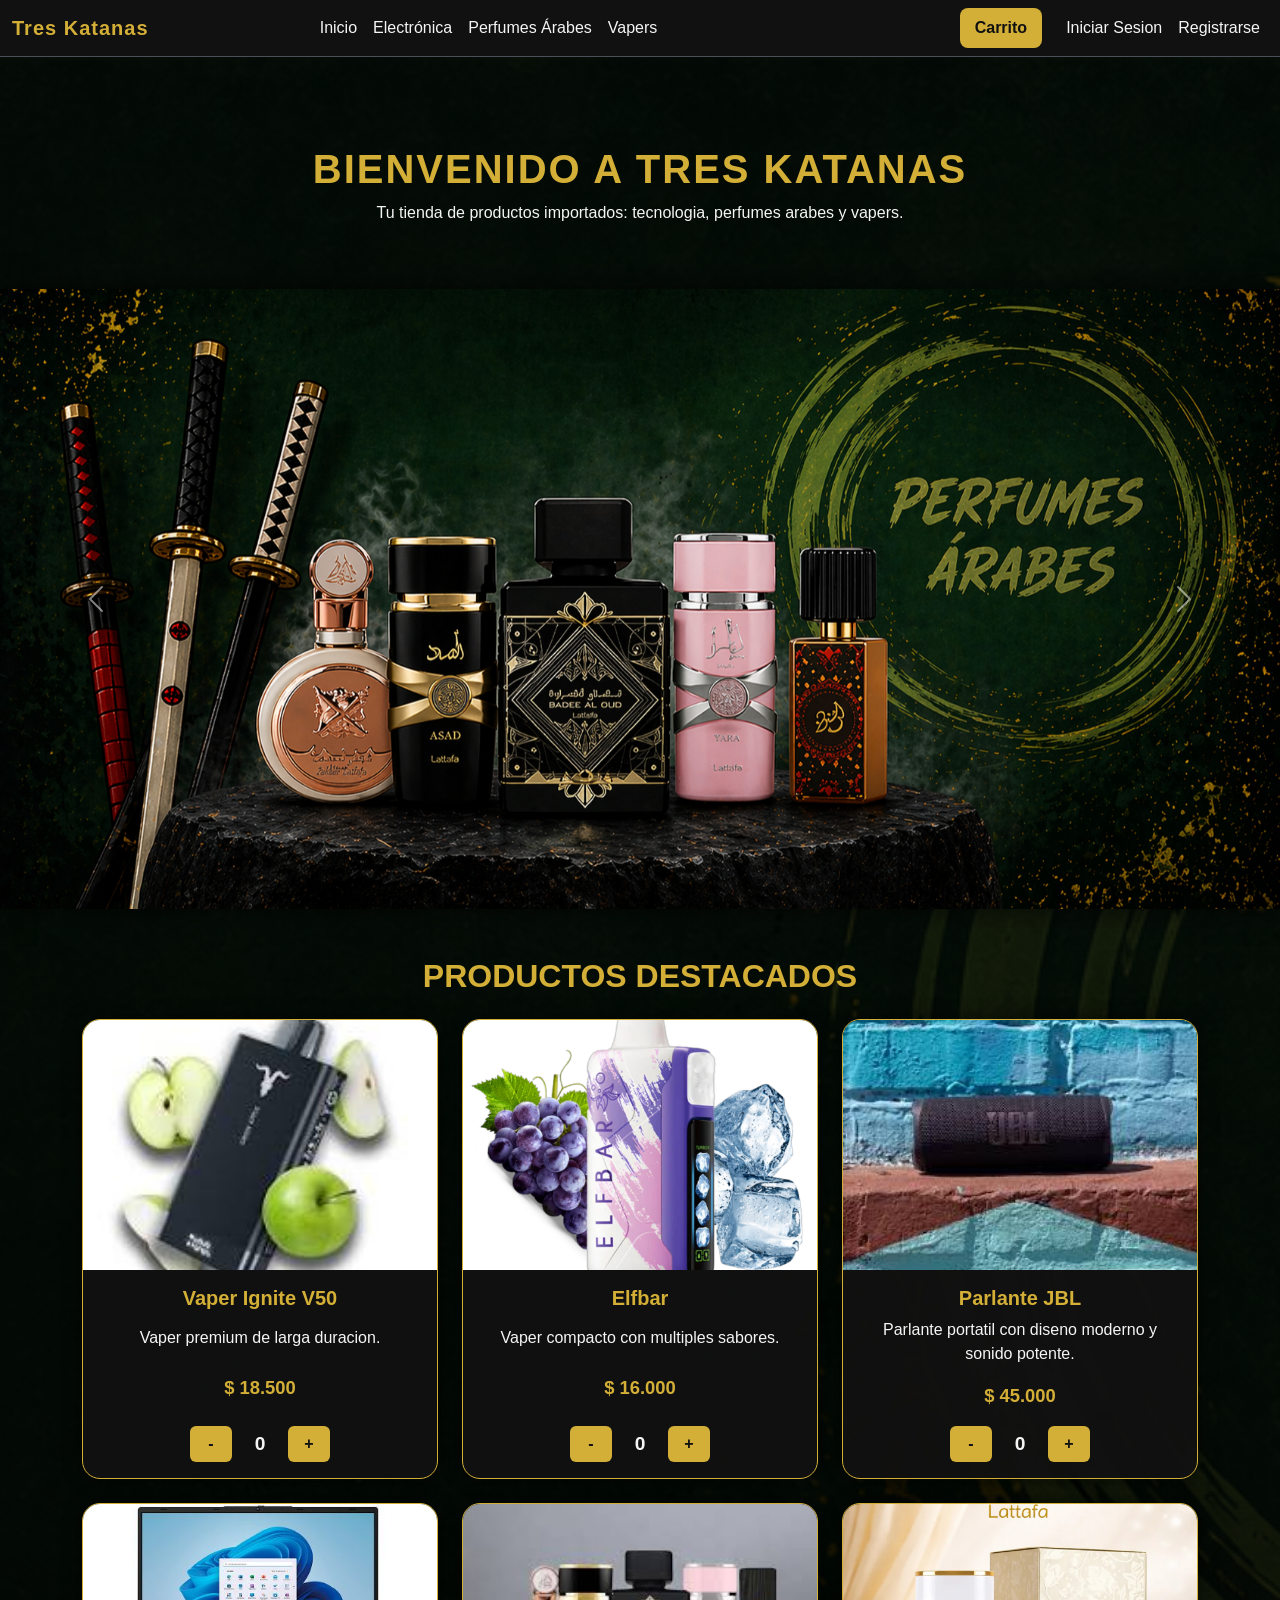
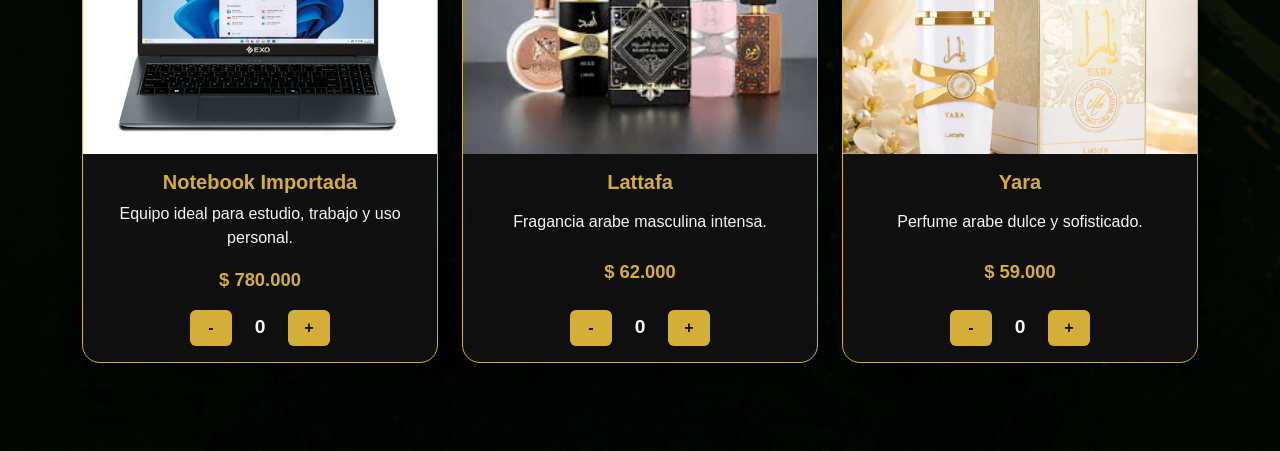
<file: index.html>
<!DOCTYPE html>
<html lang="es">
<head>
    <meta charset="UTF-8">
    <meta name="viewport" content="width=device-width, initial-scale=1.0">
    <title>Tres Katanas - Inicio</title>

    <link href="https://cdn.jsdelivr.net/npm/bootstrap@5.3.8/dist/css/bootstrap.min.css" rel="stylesheet" integrity="sha384-sRIl4kxILFvY47J16cr9ZwB07vP4J8+LH7qKQnuqkuIAvNWLzeN8tE5YBujZqJLB" crossorigin="anonymous">
    <link rel="stylesheet" href="css/estilos.css">
</head>

<body>
    <div id="navbar"></div>

    <main class="container-fluid fondo-principal">
        <section class="container text-center py-5">
            <h1 class="titulo-principal">Bienvenido a Tres Katanas</h1>
            <p class="subtitulo-principal">Tu tienda de productos importados: tecnologia, perfumes arabes y vapers.</p>
        </section>

        <section class="carousel-inicio mb-5">
            <div id="carouselTresKatanas" class="carousel slide" data-bs-ride="carousel">
                <div class="carousel-inner">
                    <div class="carousel-item active" data-bs-interval="3000">
                        <img src="./img/fondos/Perfumesportada.png" class="d-block w-100" alt="Perfumes Arabes">
                    </div>

                    <div class="carousel-item" data-bs-interval="3000">
                        <img src="./img/fondos/vapersportada.png" class="d-block w-100" alt="Vapers">
                    </div>

                    <div class="carousel-item" data-bs-interval="3000">
                        <img src="./img/fondos/tecnologiaportada.png" class="d-block w-100" alt="Tecnologia">
                    </div>
                </div>

                <button class="carousel-control-prev" type="button" data-bs-target="#carouselTresKatanas" data-bs-slide="prev">
                    <span class="carousel-control-prev-icon"></span>
                </button>

                <button class="carousel-control-next" type="button" data-bs-target="#carouselTresKatanas" data-bs-slide="next">
                    <span class="carousel-control-next-icon"></span>
                </button>
            </div>
        </section>

        <section class="container pb-5">
            <h2 class="text-center titulo-seccion mb-4">Productos Destacados</h2>
            <div class="row justify-content-center g-4" id="productos" data-categoria="destacados"></div>
        </section>
    </main>

    <script src="https://cdn.jsdelivr.net/npm/bootstrap@5.3.8/dist/js/bootstrap.bundle.min.js" integrity="sha384-FKyoEForCGlyvwx9Hj09JcYn3nv7wiPVlz7YYwJrWVcXK/BmnVDxM+D2scQbITxI" crossorigin="anonymous"></script>
    <script src="js/datos.js"></script>
    <script src="js/titulo.js"></script>
    <script src="js/auth.js"></script>
    <script src="componentes/navbar.js"></script>
    <script src="componentes/cards.js"></script>
    <script src="js/catalogo.js"></script>
</body>
</html>
</file>
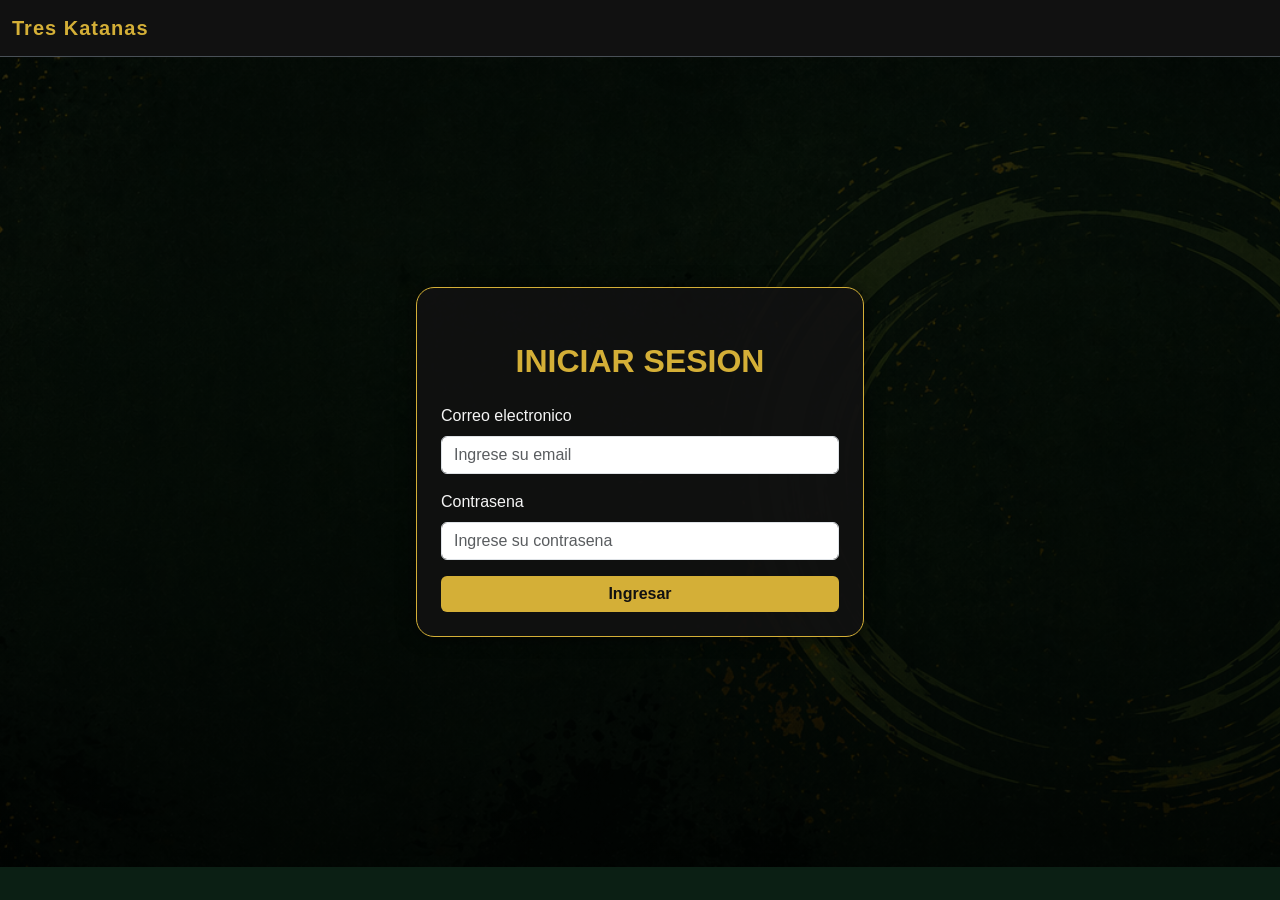
<file: pages/electronica.html>
<!DOCTYPE html>
<html lang="es">
<head>
    <meta charset="UTF-8">
    <meta name="viewport" content="width=device-width, initial-scale=1.0">
    <title>Tres Katanas - Electrónica</title>

    <link href="https://cdn.jsdelivr.net/npm/bootstrap@5.3.8/dist/css/bootstrap.min.css" rel="stylesheet" integrity="sha384-sRIl4kxILFvY47J16cr9ZwB07vP4J8+LH7qKQnuqkuIAvNWLzeN8tE5YBujZqJLB" crossorigin="anonymous">
    <link rel="stylesheet" href="../css/estilos.css">
</head>

<body>
    <div id="navbar"></div>

    <main class="container-fluid fondo-principal">
        <section class="container text-center py-5">
            <h1 class="titulo-principal">Electronica</h1>
            <p class="subtitulo-principal">Productos tecnologicos importados para uso diario, entretenimiento y trabajo.</p>
        </section>

        <section class="container pb-5">
            <div class="row justify-content-center g-4" id="productos" data-categoria="electronica"></div>
        </section>
    </main>

    <script src="https://cdn.jsdelivr.net/npm/bootstrap@5.3.8/dist/js/bootstrap.bundle.min.js" integrity="sha384-FKyoEForCGlyvwx9Hj09JcYn3nv7wiPVlz7YYwJrWVcXK/BmnVDxM+D2scQbITxI" crossorigin="anonymous"></script>
    <script src="../js/datos.js"></script>
    <script src="../js/titulo.js"></script>
    <script src="../js/auth.js"></script>
    <script src="../componentes/navbar.js"></script>
    <script src="../componentes/cards.js"></script>
    <script src="../js/catalogo.js"></script>
</body>
</html>
</file>
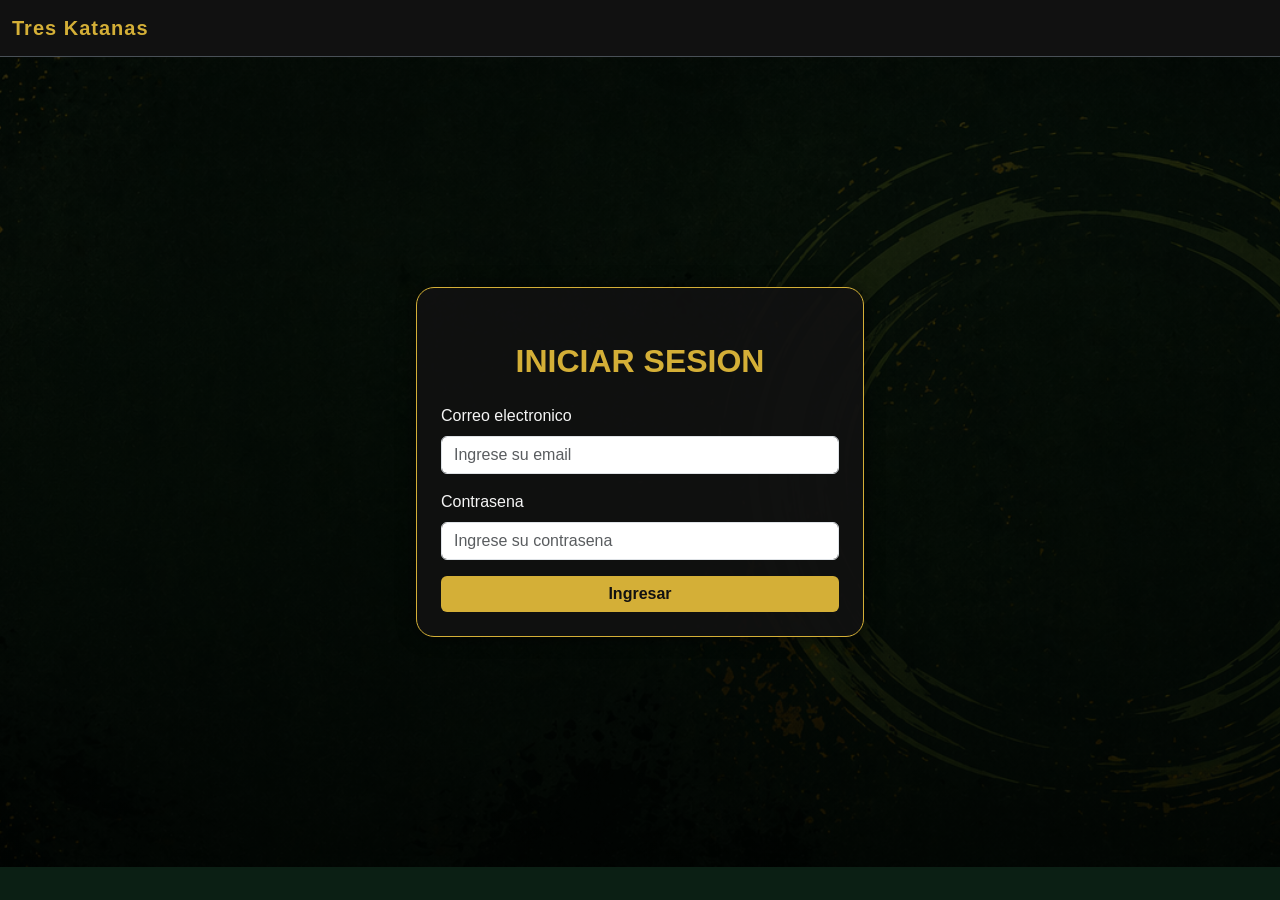
<file: pages/login.html>
<!DOCTYPE html>
<html lang="es">
<head>
    <meta charset="UTF-8">
    <meta name="viewport" content="width=device-width, initial-scale=1.0">
    <title>Tres Katanas - Login</title>

    <link href="https://cdn.jsdelivr.net/npm/bootstrap@5.3.8/dist/css/bootstrap.min.css" rel="stylesheet">
    <link rel="stylesheet" href="../css/estilos.css">
</head>

<body>
    <nav class="navbar navbar-expand-lg bg-dark border-bottom border-body" data-bs-theme="dark">
        <div class="container-fluid">
            <a class="navbar-brand" href="../index.html">Tres Katanas</a>
        </div>
    </nav>

    <main class="container-fluid fondo-principal d-flex justify-content-center align-items-center" style="min-height:90vh;">
        <div class="card card-producto p-4" style="width: 28rem;">
            <h2 class="text-center titulo-seccion mb-4">Iniciar Sesion</h2>

            <form id="formulario-login">
                <div class="mb-3">
                    <label class="form-label" for="email">Correo electronico</label>
                    <input type="email" class="form-control" id="email" placeholder="Ingrese su email" required>
                </div>

                <div class="mb-3">
                    <label class="form-label" for="password">Contrasena</label>
                    <input type="password" class="form-control" id="password" placeholder="Ingrese su contrasena" required>
                </div>

                <button type="submit" class="btn btn-katana w-100">Ingresar</button>
            </form>
        </div>
    </main>

    <script src="../js/auth.js"></script>
    <script src="../js/datos.js"></script>
    <script src="../js/titulo.js"></script>
    <script src="../js/login.js"></script>
</body>
</html>
</file>
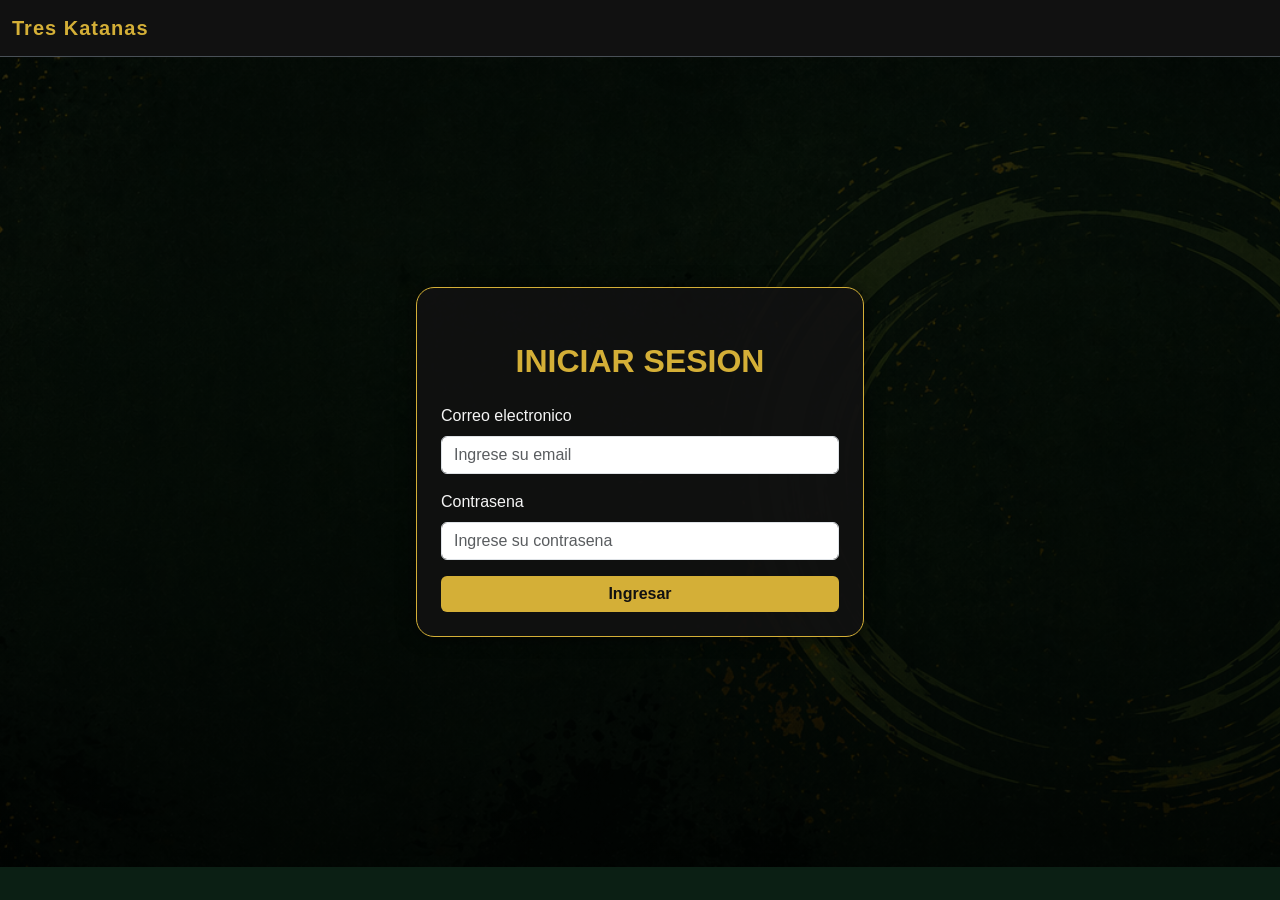
<file: pages/perfumes.html>
<!DOCTYPE html>
<html lang="es">
<head>
    <meta charset="UTF-8">
    <meta name="viewport" content="width=device-width, initial-scale=1.0">
    <title>Tres Katanas - Perfumes Árabes</title>

    <link href="https://cdn.jsdelivr.net/npm/bootstrap@5.3.8/dist/css/bootstrap.min.css" rel="stylesheet">
    <link rel="stylesheet" href="../css/estilos.css">
</head>

<body>
    <div id="navbar"></div>

    <main class="container-fluid fondo-principal">
        <section class="container text-center py-5">
            <h1 class="titulo-principal">Perfumes Arabes</h1>
            <p class="subtitulo-principal">Fragancias importadas, intensas y elegantes.</p>
        </section>

        <section class="container pb-5">
            <div class="row justify-content-center g-4" id="productos" data-categoria="perfumes"></div>
        </section>
    </main>

    <script src="https://cdn.jsdelivr.net/npm/bootstrap@5.3.8/dist/js/bootstrap.bundle.min.js"></script>
    <script src="../js/datos.js"></script>
    <script src="../js/titulo.js"></script>
    <script src="../js/auth.js"></script>
    <script src="../componentes/navbar.js"></script>
    <script src="../componentes/cards.js"></script>
    <script src="../js/catalogo.js"></script>
</body>
</html>
</file>
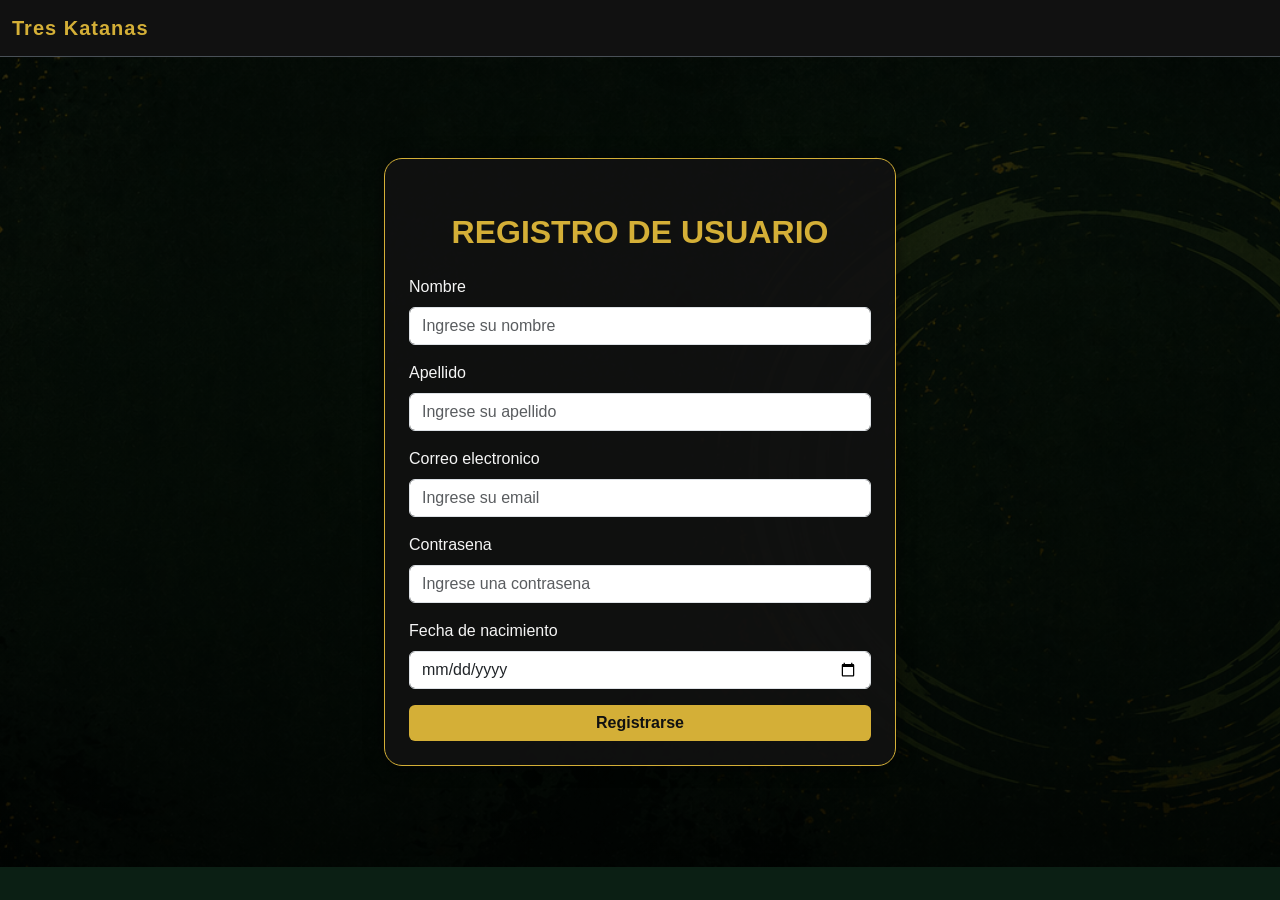
<file: pages/registro.html>
<!DOCTYPE html>
<html lang="es">
<head>
    <meta charset="UTF-8">
    <meta name="viewport" content="width=device-width, initial-scale=1.0">
    <title>Tres Katanas - Registro</title>

    <link href="https://cdn.jsdelivr.net/npm/bootstrap@5.3.8/dist/css/bootstrap.min.css" rel="stylesheet">
    <link rel="stylesheet" href="../css/estilos.css">
</head>

<body>
    <nav class="navbar navbar-expand-lg bg-dark border-bottom border-body" data-bs-theme="dark">
        <div class="container-fluid">
            <a class="navbar-brand" href="../index.html">Tres Katanas</a>
        </div>
    </nav>

    <main class="container-fluid fondo-principal d-flex justify-content-center align-items-center" style="min-height:90vh;">
        <div class="card card-producto p-4" style="width: 32rem;">
            <h2 class="text-center titulo-seccion mb-4">Registro de Usuario</h2>

            <form>
                <div class="mb-3">
                    <label class="form-label" for="nombre">Nombre</label>
                    <input type="text" class="form-control" id="nombre" placeholder="Ingrese su nombre">
                </div>

                <div class="mb-3">
                    <label class="form-label" for="apellido">Apellido</label>
                    <input type="text" class="form-control" id="apellido" placeholder="Ingrese su apellido">
                </div>

                <div class="mb-3">
                    <label class="form-label" for="registro-email">Correo electronico</label>
                    <input type="email" class="form-control" id="registro-email" placeholder="Ingrese su email">
                </div>

                <div class="mb-3">
                    <label class="form-label" for="registro-password">Contrasena</label>
                    <input type="password" class="form-control" id="registro-password" placeholder="Ingrese una contrasena">
                </div>

                <div class="mb-3">
                    <label class="form-label" for="fecha-nacimiento">Fecha de nacimiento</label>
                    <input type="date" class="form-control" id="fecha-nacimiento">
                </div>

                <button type="submit" class="btn btn-katana w-100">Registrarse</button>
            </form>
        </div>
    </main>

    <script src="../js/datos.js"></script>
    <script src="../js/titulo.js"></script>
</body>
</html>
</file>
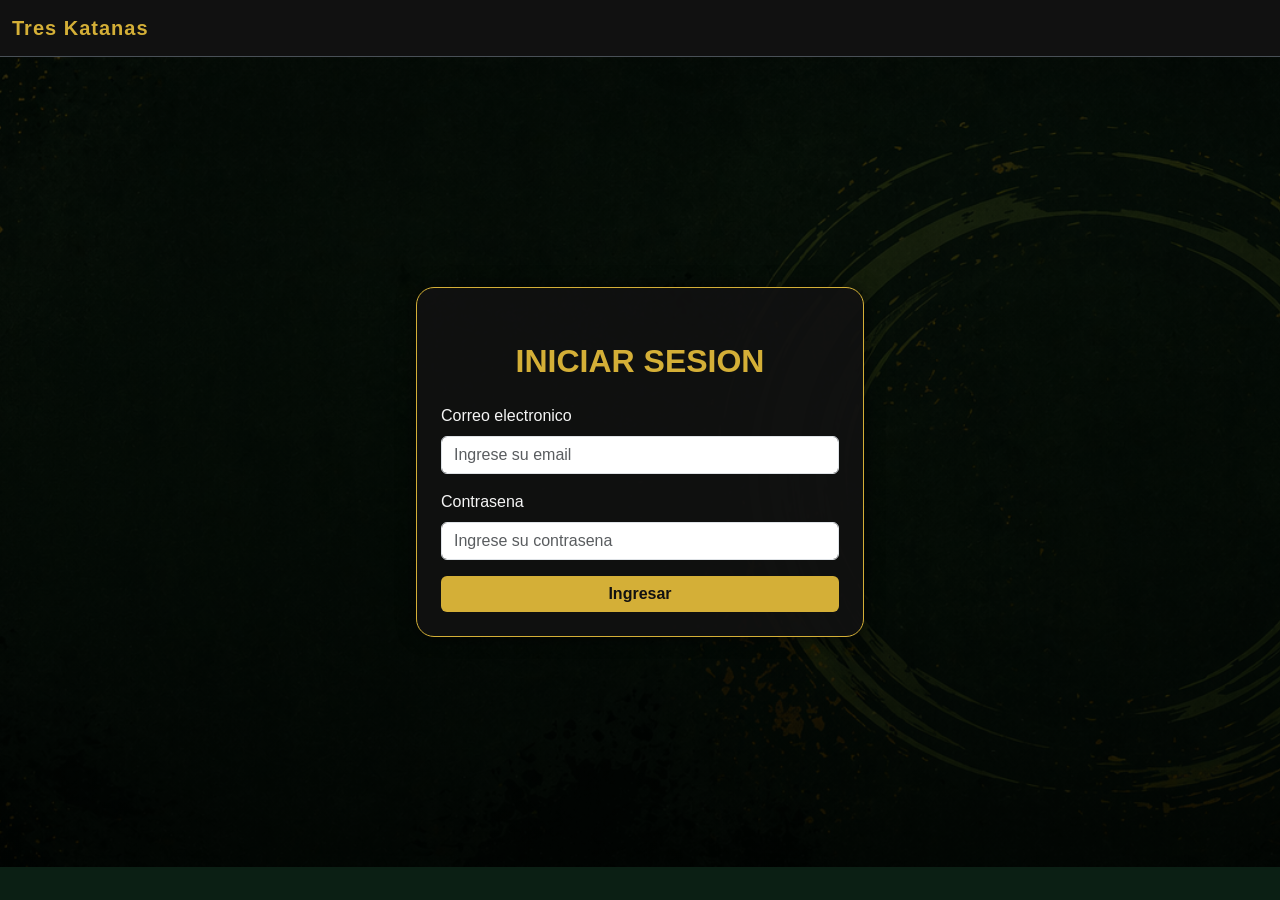
<file: pages/vapers.html>
<!DOCTYPE html>
<html lang="es">
<head>
    <meta charset="UTF-8">
    <meta name="viewport" content="width=device-width, initial-scale=1.0">
    <title>Tres Katanas - Vapers</title>

    <link href="https://cdn.jsdelivr.net/npm/bootstrap@5.3.8/dist/css/bootstrap.min.css" rel="stylesheet" integrity="sha384-sRIl4kxILFvY47J16cr9ZwB07vP4J8+LH7qKQnuqkuIAvNWLzeN8tE5YBujZqJLB" crossorigin="anonymous">
    <link rel="stylesheet" href="../css/estilos.css">
</head>

<body>
    <div id="navbar"></div>

    <main class="container-fluid fondo-principal">
        <section class="container text-center py-5">
            <h1 class="titulo-principal">Vapers</h1>
            <p class="subtitulo-principal">Dispositivos importados con disenos modernos y variedad de sabores.</p>
        </section>

        <section class="container pb-5">
            <div class="row justify-content-center g-4" id="productos" data-categoria="vapers"></div>
        </section>
    </main>

    <script src="https://cdn.jsdelivr.net/npm/bootstrap@5.3.8/dist/js/bootstrap.bundle.min.js"></script>
    <script src="../js/datos.js"></script>
    <script src="../js/titulo.js"></script>
    <script src="../js/auth.js"></script>
    <script src="../componentes/navbar.js"></script>
    <script src="../componentes/cards.js"></script>
    <script src="../js/catalogo.js"></script>
</body>
</html>
</file>
<file: css/estilos.css>
/* PALETA DE COLORES
   Verde oscuro: #0b1f14
   Verde oliva: #556B2F
   Dorado: #d4af37
   Negro: #111111
   Blanco humo: #f5f5f5
*/

body {
    background-color: #0b1f14;
    color: #f5f5f5;
    font-family: Arial, Helvetica, sans-serif;
}

/* NAVBAR */
.navbar {
    background-color: #111111 !important;
}

.navbar-brand {
    color: #d4af37 !important;
    font-weight: bold;
    letter-spacing: 1px;
}

.nav-link {
    color: #f5f5f5 !important;
}

.nav-link:hover {
    color: #d4af37 !important;
}

/* CONTENEDOR PRINCIPAL */
.fondo-principal {
    background-image: linear-gradient(rgba(0,0,0,0.65), rgba(0,0,0,0.75)), url("../img/fondos/fondolimpio.png");
    background-size: cover;
    background-position: center;
    background-repeat: no-repeat;
    padding: 40px;
    min-height: 100vh;
}

/* TITULOS */
.titulo-principal {
    color: #d4af37;
    font-weight: bold;
    text-transform: uppercase;
    letter-spacing: 2px;
}

.subtitulo-principal {
    color: #f5f5f5;
}

.titulo-seccion {
    color: #d4af37;
    font-weight: bold;
    text-transform: uppercase;
    margin-top: 30px;
}

/* CAROUSEL */
.carousel-inicio {
    width: 100vw;
    margin-left: calc(50% - 50vw);
}

.carousel {
    border-radius: 18px;
    overflow: hidden;
    box-shadow: 0 0 25px rgba(0,0,0,0.7);
}

.carousel-inicio .carousel {
    border-radius: 0;
}

.carousel-item img {
    height: clamp(260px, 55vw, 620px);
    object-fit: cover;
}

/* CARDS */
.card-producto {
    background-color: rgba(17, 17, 17, 0.92);
    color: #f5f5f5;
    border: 1px solid #d4af37;
    border-radius: 18px;
    overflow: hidden;
    box-shadow: 0 0 18px rgba(0,0,0,0.6);
    transition: transform 0.3s ease, box-shadow 0.3s ease;
}

.card-producto:hover {
    transform: translateY(-8px);
    box-shadow: 0 0 25px rgba(212,175,55,0.45);
}

.imagentarjetas {
    height: 250px;
    object-fit: cover;
}

.card-body {
    min-height: 120px;
    display: flex;
    flex-direction: column;
    justify-content: space-between;
}

.card-title {
    color: #d4af37;
    font-weight: bold;
    text-align: center;
}

.card-text {
    text-align: center;
    color: #f5f5f5;
}

.precio-producto {
    color: #d4af37;
    font-size: 1.15rem;
    font-weight: bold;
    text-align: center;
}

.contador-producto {
    display: flex;
    align-items: center;
    justify-content: center;
    gap: 12px;
}

.contador-producto .btn {
    width: 42px;
}

.cantidad-producto {
    min-width: 32px;
    text-align: center;
    font-size: 1.2rem;
    font-weight: bold;
}

.btn-katana {
    background-color: #d4af37;
    color: #111111;
    border: none;
    font-weight: bold;
}

.btn-katana:hover {
    background-color: #b8942f;
    color: #ffffff;
}

/* RESPONSIVE */
@media (max-width: 768px) {
    .carousel-item img {
        height: 250px;
    }

    .fondo-principal {
        padding: 20px;
    }
}

.carrito-nav{
    background-color: #d4af37;
    color: #111111 !important;
    border-radius: 8px;
    padding: 8px 15px !important;
    font-weight: bold;
}

.carrito-nav:hover{
    background-color: #b8942f;
    color: white !important;
}
</file>
